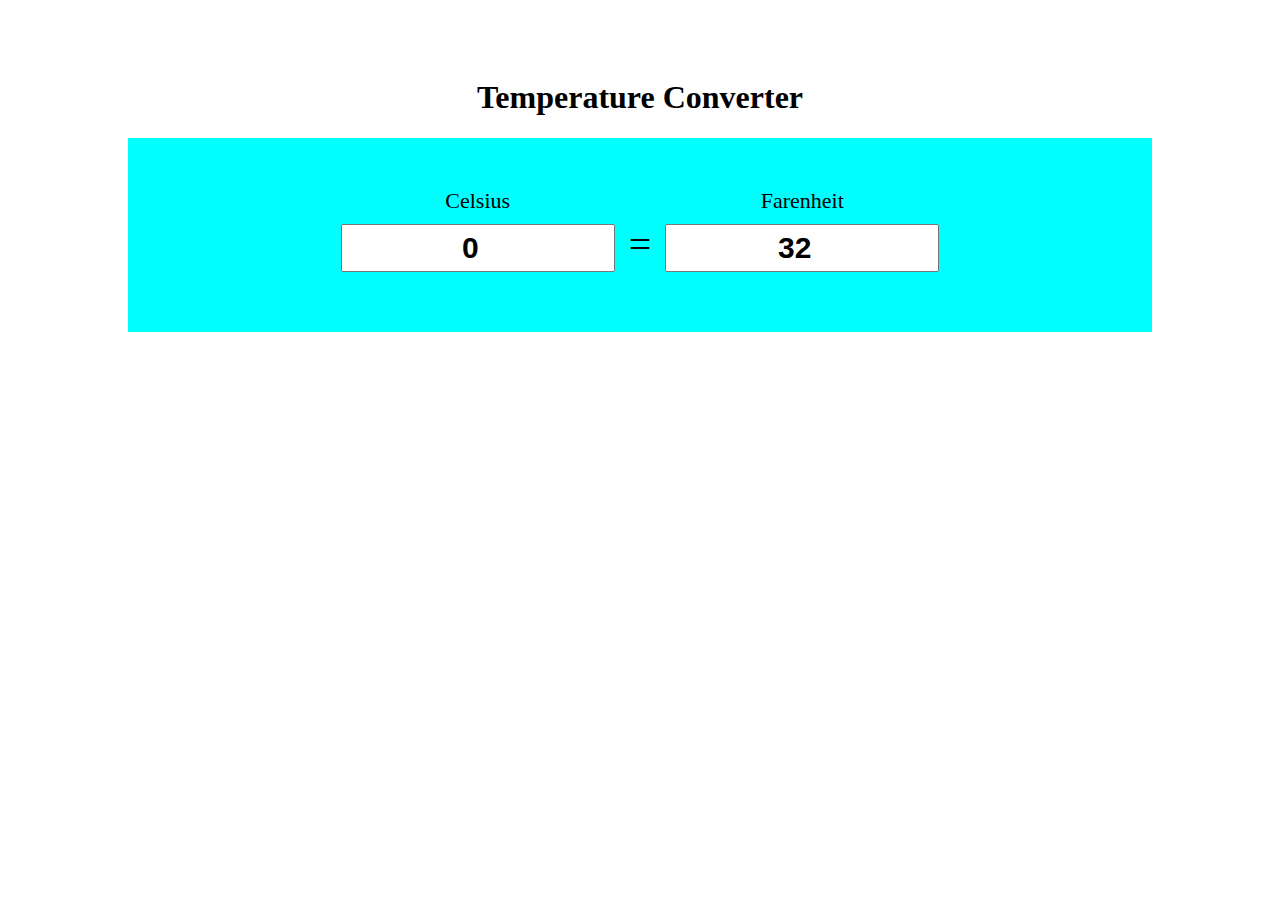
<file: Celsius_to_farenheit/index.html>
<!DOCTYPE html>
<html lang="en">
<head>
    <meta charset="UTF-8">
    <meta http-equiv="X-UA-Compatible" content="IE=edge">
    <meta name="viewport" content="width=device-width, initial-scale=1.0">
    <title>Converter</title>
    <style>
        body{
            padding: 50px 120px;
        }
    .container{
        background-color: aqua;
        padding: 50px;
        text-align: center;
    }
    .input_div{
        display: inline-block;
    }
    input{
        margin: 10px;
        font-size:30px;
        padding: 5px 10px;
        font-weight: bold;
        width: 250px;
        text-align: center;
    }
    .equal{
        font-size: 40px;
    }
    label{
        
        font-size: 22px;
    }
    </style>
</head>
<body>
    <center><h1>Temperature Converter</h1></center>
    <div class="container">
            <div class="input_div">
            <label >Celsius</label><br>
            <input type="number" value="0" id="cel">
        </div>
        <div class="input_div equal">=</div>
        <div class="input_div">
            <label >Farenheit</label><br>
            <input type="number" value="32" id="fah">
        </div> 
    </div>
  <script>
    var cel=document.getElementById('cel');
    var fah=document.getElementById('fah');
    cel.addEventListener('input',function(){
        let c=this.value;
        let f=(c * 9/5) + 32 ;
        if(!Number.isInteger(f)){
             f=f.toFixed(4);
        }
        fah.value=f;
    });
    fah.addEventListener('input',function(){
        let f=this.value;
        let c=(f-32) * 5/9;
        if(!Number.isInteger(c)){
             c=c.toFixed(4);
        }
        cel.value=c;
    });
  </script>
</body>
</html>
</file>
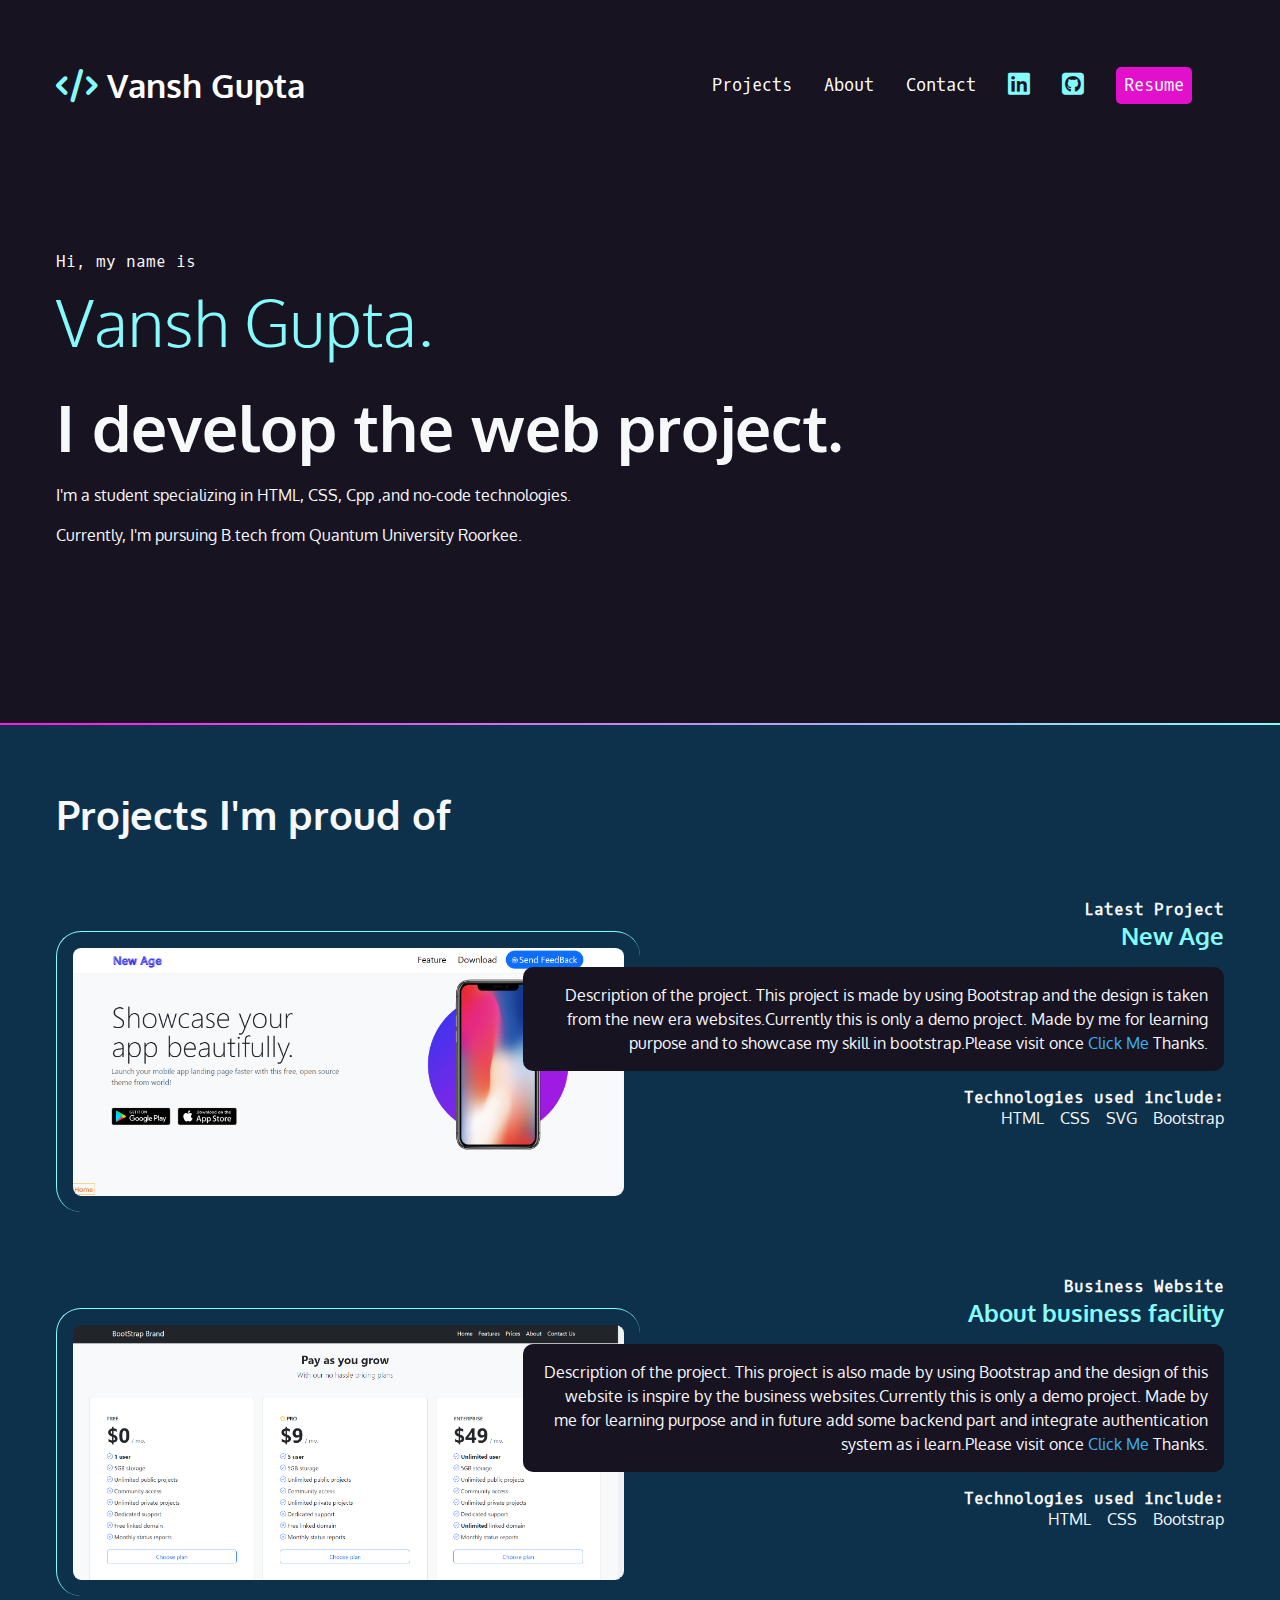
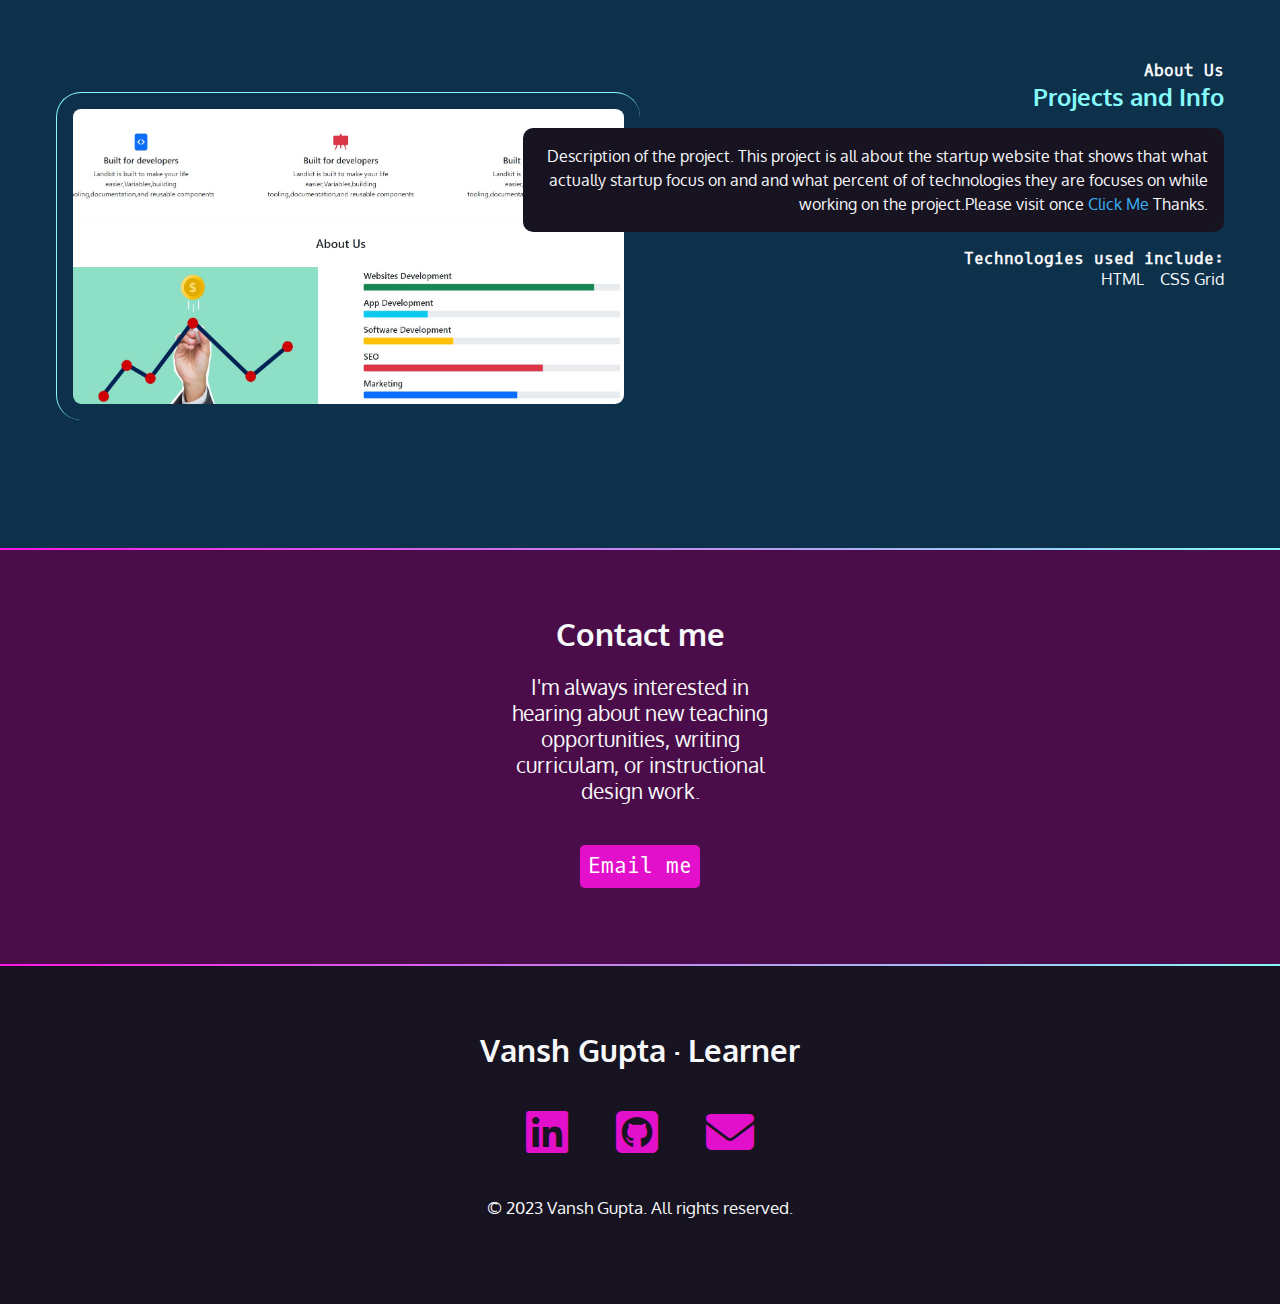
<file: Personal-Portfolio/index.html>
<!DOCTYPE html>
<html lang="en">
<head>
    <meta charset="UTF-8">
    <meta http-equiv="X-UA-Compatible" content="IE=edge">
    <meta name="viewport" content="width=device-width, initial-scale=1.0">
    <link rel="website icon" type="png" href="favicon.png">
    <title>Vansh Gupta Portfolio Website</title>
    <link rel="preconnect" href="https://fonts.googleapis.com">
<link rel="preconnect" href="https://fonts.gstatic.com" crossorigin>
<link href="https://fonts.googleapis.com/css2?family=Oxygen&family=Oxygen+Mono&display=swap" rel="stylesheet">
<link rel="stylesheet" href="https://cdnjs.cloudflare.com/ajax/libs/font-awesome/6.2.1/css/all.min.css">
    <link rel="stylesheet" href="css/style.css">
    
</head>
<body>
    <nav>
        <ul>
          <li><h1><a href="index.html">
            <span class="fas fa-code" aria-hidden="true"></span>
             Vansh Gupta</a></h1></li>
          <li><a href="#projects">Projects</a></li>
          <li><a href="about.html">About</a></li>
          <li><a href="#contact">Contact</a></li>
          <li><a href="https://www.linkedin.com/in/vansh-gupta-b220961b7/" target="_blank"> <span class="fa-brands fa-linkedin"></span>
            <span class="sr-only"> LinkedIn</span>
            </a></li>
           <li><a href="https://github.com/goyalvansh4" target="_blank">
             <span class="fab fa-github-square" aria-hidden="true"></span>
              <span class="sr-only">Github</span>
                
              </a></li>
           <li><a href="https://drive.google.com/file/d/1OSydzYDEHcjg971T1Pc4qcGYJlW-d8Zr/view?usp=drive_link" target="_blank" class="button">Resume<a></li>
        </ul>
      </nav>
        <!-- Intro Parts -->
      <section id="intro">
        <p class="name">Hi, my name is <span>Vansh Gupta.</span></p>
      
      <h2>I  develop  the web project.</h2>
      
        <p>I'm  a student specializing in HTML, CSS, Cpp ,and no-code technologies.</p>
      
        <p>Currently, I'm pursuing B.tech from Quantum University Roorkee.</p>
      </section>
      <div class="gradient"></div>
      <!-- project section-->
      <div class="section-blue">
        <section id="projects">
          <h2>Projects I'm proud of</h2>
          <article>
            <div class="text">
              <h4>Latest Project</h4>
              <h3>New Age</h3>
              <p class="blackbox">Description of the project. This project is made by using Bootstrap and the design is taken from the new era websites.Currently this is only a demo project.
                 Made by me for learning purpose and to showcase my skill in bootstrap.Please visit once  <a id="link" href="https://goyalvansh4.github.io/Bootsrap-Projects/New_Age/index.html" target="_blank">Click Me </a> Thanks.</p>
              <h4>Technologies used include:</h4>
              <ul>
                <li>HTML</li>
                <li>CSS</li>
                <li>SVG</li>
                <li>Bootstrap</li>
              </ul>
            </div>
              <img src="img/New_project2.png" alt="NewAge." />
          </article>
          <article>
            <div class="text">
              <h4>Business Website</h4>
              <h3>About business facility</h3>
              <p class="blackbox">
                Description of the project. This project is also made by using Bootstrap and the design of this website is inspire by the business websites.Currently this is only a demo project.
                Made by me for learning purpose and in future add some backend part and integrate authentication system as i learn.Please visit once
                <a id="link" href="https://goyalvansh4.github.io/Bootsrap-Projects/Business_Website/index.html" target="_blank">Click Me </a> Thanks.
              </p>
              <h4>Technologies used include:</h4>
              <ul>
                <li>HTML</li>
                <li>CSS</li>
                <li>Bootstrap</li>
              </ul>
            </div>
            <img src="img/New_project1.png" alt="Business" />
          </article>
          <article>
            <div class="text">
              <h4>About Us</h4>
              <h3>Projects and Info</h3>
              <p class="blackbox">
                Description of the project. This project is all about the startup website that shows that what actually startup focus on and 
                and what percent of of technologies they are focuses on while working on the project.Please visit once
                <a id="link"  href="https://github.com/goyalvansh4/dev1.github.io" target="_blank">Click Me </a> Thanks.
              </p>
              <h4>Technologies used include:</h4>
              <ul>
                <li>HTML</li>
                <li>CSS Grid</li>
              </ul>
            </div>
              <img src="img/screenshot3.jpg" alt="Screenshot of the Developer." />
          </article>
        </section>
        </div>
        <div class="gradient"></div>
      <!-- contact section -->
      <div class="section-plum">
      <section id="contact">
        <h2>Contact me</h2>
        <p>
          I'm always interested in hearing about new teaching opportunities, writing curriculam, or instructional design work.
        </p>
        <p><a href="mailto:vanshgupta7668@gmail.com" class="button">Email me</a></p>
      </section> 
    </div>
    <div class="gradient"></div>
        <!-- footer section -->
        <footer>
        <h2>Vansh Gupta &middot; Learner</h2>
        <ul>
          <li>
            <a href="https://www.linkedin.com/in/vansh-gupta-b220961b7/" target="_blank">
              <span class="fab fa-linkedin" aria-hidden="true"></span>
              <span class="sr-only">LinkedIn</span>
            </a>
          </li>
          <li>
            <a href="https://github.com/goyalvansh4" target="_blank">
              <span class="fab fa-github-square" aria-hidden="true"></span>
              <span class="sr-only">Github</span>
            </a>
          </li>
          <li>
            <a href="mailto:vanshgupta7668@gmail.com">
              <span class="fas fa-envelope" aria-hidden="true"></span>
              <span class="sr-only">Email</span>
            </a>
          </li>
        </ul>
        <p><small>&copy; 2023 Vansh Gupta. All rights reserved.</small></p>
      </footer>
</body>
</html>
</file>
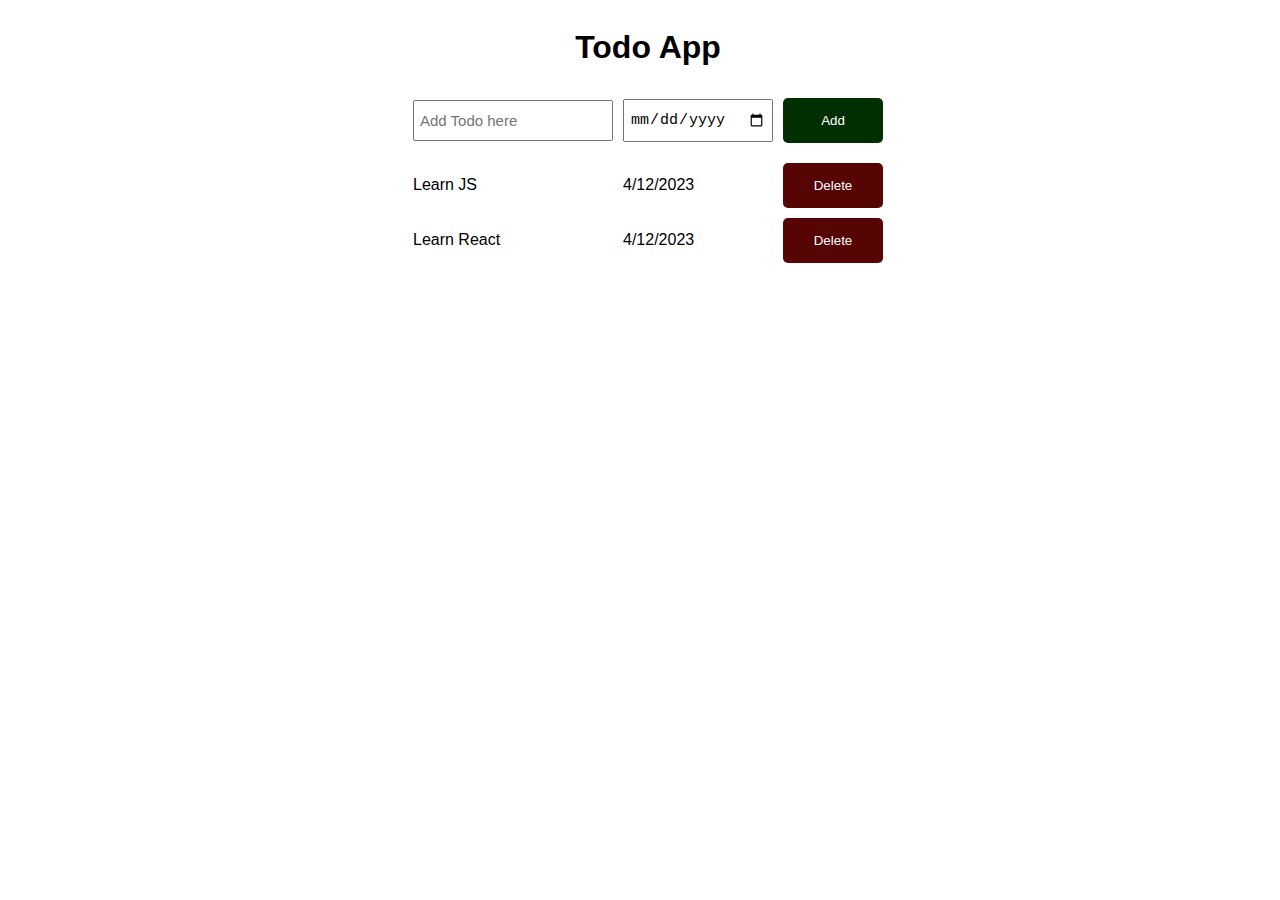
<file: todo-list/index.html>
<!DOCTYPE html>
<html lang="en">
<head>
  <meta charset="UTF-8">
  <meta name="viewport" content="width=device-width, initial-scale=1.0">
  <title>TODO LIST</title>
  <link rel="stylesheet" href="style.css">
</head>
<body>
  <h1 id="main-heading">Todo App</h1>
  <div class="grid-container">
    <input type="text"  id="todo-input" placeholder="Add Todo here">
    <input type="date"  id="todo-date">
    <button class="btn-todo" onclick="addTodo()">Add</button>
  </div>
      
  <div class="todo-container grid-container"></div>
    <!-- <p id="todo-items"></p> -->
    <script src="script.js"></script>
</body>
</html>
</file>
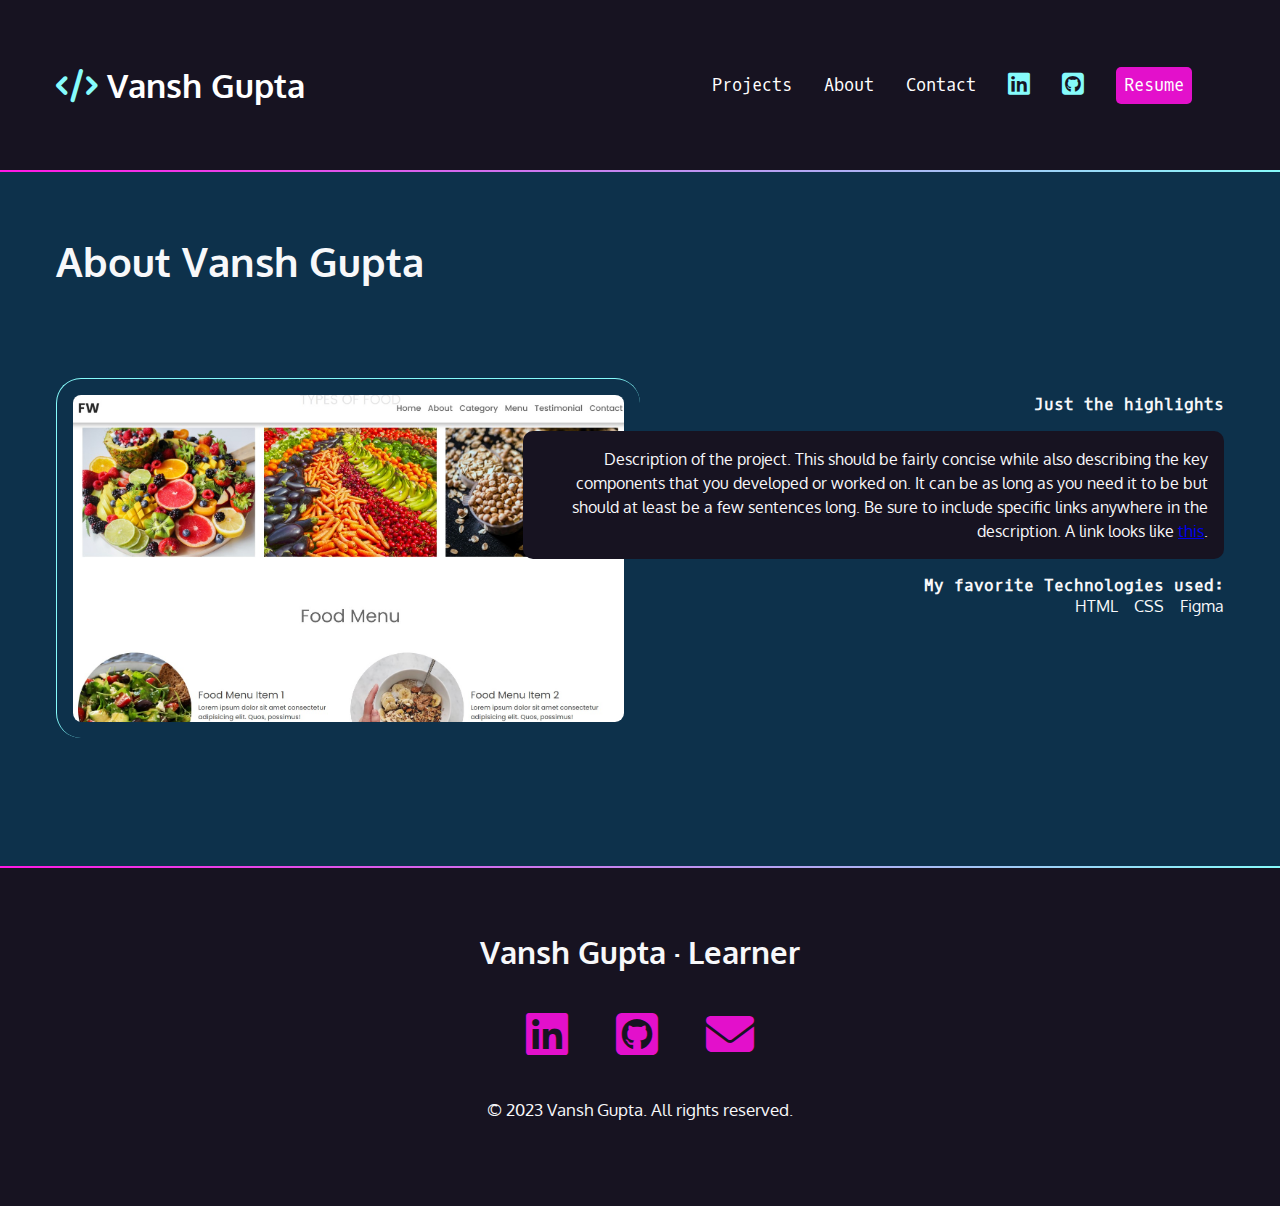
<file: Personal-Portfolio/about.html>
<!DOCTYPE html>
<html lang="en">
<head>
    <meta charset="UTF-8">
    <meta http-equiv="X-UA-Compatible" content="IE=edge">
    <meta name="viewport" content="width=device-width, initial-scale=1.0">
    <link rel="website icon" type="png" href="favicon.png">
    <title>About Page</title>
    <link rel="preconnect" href="https://fonts.googleapis.com">
<link rel="preconnect" href="https://fonts.gstatic.com" crossorigin>
<link href="https://fonts.googleapis.com/css2?family=Oxygen&family=Oxygen+Mono&display=swap" rel="stylesheet">
<link rel="stylesheet" href="https://cdnjs.cloudflare.com/ajax/libs/font-awesome/6.2.1/css/all.min.css">
    <link rel="stylesheet" href="css/styles2.css">
</head>
<body>
    <nav>
        <ul>
          <li><h1><a href="index.html">
            <span class="fas fa-code" aria-hidden="true"></span>
             Vansh Gupta</a></h1></li>
          <li><a href="#projects">Projects</a></li>
          <li><a href="about.html">About</a></li>
          <li><a href="index.html">Contact</a></li>
          <li><a href="https://www.linkedin.com/in/vansh-gupta-b220961b7/" target="_blank"> <span class="fa-brands fa-linkedin"></span>
            <span class="sr-only"> LinkedIn</span>
            </a></li>
           <li><a href="https://github.com/goyalvansh4" target="_blank">
             <span class="fab fa-github-square" aria-hidden="true"></span>
              <span class="sr-only">Github</span>
                
              </a></li>
           <li><a href="https://goyalvansh4.github.io/Resume/" target="_blank" class="button">Resume<a></li>
        </ul>
      </nav>
      <div class="gradient"></div>
      <div class="section-blue">
        <section id="projects">
          <h2>About Vansh Gupta</h2>
          <article>
            <div class="text">
              <h4>Just the highlights</h4>
              
              <p class="blackbox">Description of the project. This should be fairly concise while also describing the key components that you developed or worked on.
                 It can be as long as you need it to be but should at least be a few sentences long. Be sure to include specific links anywhere in the description.
                  A link looks like <a href="https://github.com/goyalvansh4/kapuriresto.github.io" target="_blank">this</a>.</p>
              <h4>My favorite Technologies used:</h4>
              <ul>
                <li>HTML</li>
                <li>CSS</li>
                <li>Figma</li>
              </ul>
              
            </div>
              <img src="img/screenshot4.jpg" alt="Screenshot of the Inspire." />
          </article>
          </section>
          </div>
          <div class="gradient"></div>
      <footer>
        <h2>Vansh Gupta &middot; Learner</h2>
        <ul>
          <li>
            <a href="https://www.linkedin.com/in/vansh-gupta-b220961b7/" target="_blank">
              <span class="fab fa-linkedin" aria-hidden="true"></span>
              <span class="sr-only">LinkedIn</span>
            </a>
          </li>
          <li>
            <a href="https://github.com/goyalvansh4" target="_blank">
              <span class="fab fa-github-square" aria-hidden="true"></span>
              <span class="sr-only">Github</span>
            </a>
          </li>
          <li>
            <a href="mailto:vanshgupta7668@gmail.com">
              <span class="fas fa-envelope" aria-hidden="true"></span>
              <span class="sr-only">Email</span>
            </a>
          </li>
        </ul>
        <p><small>&copy; 2023 Vansh Gupta. All rights reserved.</small></p>
      </footer>
</body>
</html>
</file>
<file: Personal-Portfolio/css/style.css>
:root {
  --black: #171321;
  --dkblue: #0d314b;
  --plum: #4b0d49;
  --hotmag: #ff17e4;
  --magenta: #e310cb;
  --aqua: #86fbfb;
  --white: #f7f8fa;
  --font-size: 1.3rem;
  --mono: "Oxygen mono", monospace;
  --sans: Oxygen, sans-serif;
}


/* border box model: https://css-tricks.com/box-sizing/ */

html {
  box-sizing: border-box;
}

*,
*::before,
*::after {
  box-sizing: inherit;
}


/* generic styles for the page */

body {
  padding: 0;
  margin: 0;
  font-family: var(--sans);
  background-color: var(--black);
  color: var(--white);
  font-size: var(--font-size);
}

h1,
h2,
h3 {
  margin: 0;
}


nav a:hover {
  color: var(--hotmag); 
  text-decoration: none;
}
img {
width: 100%;
}


/* background color divs */

.section-plum {
  background-color: var(--plum);
}
.section-blue {
  background-color: var(--dkblue);
}

.gradient {
  background: linear-gradient(90deg, rgba(255, 23, 228, 1) 0%, rgba(134, 251, 251, 1) 100%);
  height: 2px;
}


/* intro styles */

#intro {
  padding: 4rem 1rem 10rem 1rem;
  padding-bottom: 10rem;
  max-width: 1200px;
  margin: 0 auto;
}

#intro p {
  font-size: 1rem;
  line-height: 1.5;
}

#intro .name {
  font-family: var(--mono);
  font-size: 1rem;
}

.name span {
  font-family: var(--sans);
  font-size: 4rem;
  color: var(--aqua);
  display: block;
  font-weight: 300;
}

#intro h2 {
  font-size: 4rem;
}


/* contact section */

#contact {
  width: 18rem;
  text-align: center;
  margin: 0 auto;
  padding: 4rem 0;
}

#contact p:last-child {
  margin-top: 3rem;
}


/* navigation */

nav {
  font-family: var(--mono);
  font-size: 80%;
  padding: 4rem 1rem;
}

nav h1 a {
  font-family: var(--sans);
}

nav ul {
  margin: 0;
  padding: 0;
  list-style-type: none;
  display: flex;
  flex-flow: row wrap;
  justify-content: center;
  align-items: center;
  gap: 2rem;
}

nav li:first-child {
  flex-basis: 100%;
  text-align: center;
}

nav [class*="fa-"] {
  font-size: 150%;
  color: var(--aqua);
}

nav h1 [class*="fa-"] {
  font-size: 100%;
  color: var(--aqua);
}

nav a {
  color: white;
  text-decoration: none;
  display: block;
}

nav a:hover,
nav [class*="fa-"]:hover {
  color: var(--magenta);
}

.button {
  background-color: var(--magenta);
  color: white;
  padding: 0.5rem;
  border-radius: 5px;
  text-decoration: none;
  font-family: var(--mono);
}

.button:hover {
  color: white;
  background-color: var(--hotmag);
}

/* projects section */
#projects {
  padding: 4rem 1rem;
}
#projects h2 {
    font-size: 2.5rem;
    margin-bottom: calc(2.5rem * 1.5);
}
#projects h3 {
    color: var(--aqua);
}

#projects h4 {
  font-size: 1rem;
  font-family: var(--mono);
  margin: 0;
}
.blackbox {
    padding: 1rem;
    border-radius: 10px;
    color: var(--white);
    background-color: var(--black);
    font-size: 1rem;
    line-height: 1.5;
}
#projects ul {
    list-style-type: none;
    padding: 0;
    margin: 0;
    display: flex;
    flex-flow: row wrap;
    justify-content: flex-start;
    gap: 1rem;
    font-size: 1rem;
}
#projects img {
    margin: 2rem 0 4rem 0;
    padding: 1rem;
    border-left: 1px solid var(--aqua);
    border-top: 1px solid var(--aqua);
    border-radius: 25px;
}
#link{
  text-decoration: none;
  color:#38b3f5;
}
/* footer section */

footer {
  text-align: center;
  padding: 4rem 0;
}

footer ul {
  list-style-type: none;
  padding: 0;
  margin: 2rem 0;
  display: flex;
  flex-flow: row wrap;
  justify-content: center;
  gap: 3rem;
  font-size: 3rem;
}
footer ul a{
  color:var(--magenta);
}
@media (min-width: 800px) {
  article {
    display: grid;
    grid-template-columns: repeat(10, 1fr);
  }
  #projects{
    max-width: 1200px;
    margin:0 auto;
  }
  #projects img {
    grid-column: 1/6;
    grid-row: 1/2;
  }
  .text {
    grid-column: 5/11;
    grid-row: 1/2;
    order: 2;
    text-align: right;
  }
  #projects ul {
    justify-content: flex-end;
  }
  
}
@media (min-width: 850px) {
    nav {
        max-width: 1200px;
        margin: 0 auto;
    }
    nav li:first-child {
        flex-basis: auto;
        text-align: left;
        margin-right: auto;
    }
}
</file>
<file: todo-list/style.css>
body{
  font-family:Arial;
  width:100%;
  height: 100%;
  display: grid;
  place-items: center;
}
#main-heading{
  text-align: center;
}
.grid-container{
  margin:10px 0;
  display:grid;
  grid-template-columns: 200px 150px 100px;
  column-gap: 10px;
  row-gap: 10px;
  align-items: center;
  /* margin-top: 10px; */
}
#todo-input,#todo-date{
  font-size: 15px;
  padding: 10px 5px;
}

.btn-delete{
  background-color: rgb(87,4, 4);
  color:white;
  border:none;
  border-radius: 5px;
  padding: 15px 0px;
  cursor:pointer;
}
.btn-todo{
  background-color: rgb(1, 47, 1);
  color:white;
  border:none;
  border-radius: 5px;
  padding: 15px 0px;
  cursor:pointer;
}
</file>
<file: Personal-Portfolio/css/styles2.css>
:root {
    --black: #171321;
    --dkblue: #0d314b;
    --plum: #4b0d49;
    --hotmag: #ff17e4;
    --magenta: #e310cb;
    --aqua: #86fbfb;
    --white: #f7f8fa;
    --font-size: 1.3rem;
    --mono: "Oxygen mono", monospace;
    --sans: Oxygen, sans-serif;
  }
  
  
  /* border box model: https://css-tricks.com/box-sizing/ */
  
  html {
    box-sizing: border-box;
  }
  
  *,
  *::before,
  *::after {
    box-sizing: inherit;
  }
  
  
  /* generic styles for the page */
  
  body {
    padding: 0;
    margin: 0;
    font-family: var(--sans);
    background-color: var(--black);
    color: var(--white);
    font-size: var(--font-size);
  }
  
  h1,
  h2,
  h3 {
    margin: 0;
  }
  
  
  nav a:hover {
    color: var(--hotmag); 
    text-decoration: none;
  }
  img {
  width: 100%;
  }
  
  
  /* background color divs */
  
  .section-plum {
    background-color: var(--plum);
  }
  .section-blue {
    background-color: var(--dkblue);
  }
  
  .gradient {
    background: linear-gradient(90deg, rgba(255, 23, 228, 1) 0%, rgba(134, 251, 251, 1) 100%);
    height: 2px;
  }
  /* navigation */

nav {
    font-family: var(--mono);
    font-size: 80%;
    padding: 4rem 1rem;
  }
  
  nav h1 a {
    font-family: var(--sans);
  }
  
  nav ul {
    margin: 0;
    padding: 0;
    list-style-type: none;
    display: flex;
    flex-flow: row wrap;
    justify-content: center;
    align-items: center;
    gap: 2rem;
  }
  
  nav li:first-child {
    flex-basis: 100%;
    text-align: center;
  }
  
  nav [class*="fa-"] {
    font-size: 150%;
    color: var(--aqua);
  }
  
  nav h1 [class*="fa-"] {
    font-size: 100%;
    color: var(--aqua);
  }
  
  nav a {
    color: white;
    text-decoration: none;
    display: block;
  }
  
  nav a:hover,
  nav [class*="fa-"]:hover {
    color: var(--magenta);
  }
  
  .button {
    background-color: var(--magenta);
    color: white;
    padding: 0.5rem;
    border-radius: 5px;
    text-decoration: none;
    font-family: var(--mono);
  }
  
  .button:hover {
    color: white;
    background-color: var(--hotmag);
  }
  /* projects section */
#projects {
    padding: 4rem 1rem;
  }
  #projects h2 {
      font-size: 2.5rem;
      margin-bottom: calc(2.5rem * 1.5);
  }
  #projects h3 {
      color: var(--aqua);
  }
  
  #projects h4 {
    font-size: 1rem;
    font-family: var(--mono);
    margin: 0;
  }
  .blackbox {
      padding: 1rem;
      border-radius: 10px;
      color: var(--white);
      background-color: var(--black);
      font-size: 1rem;
      line-height: 1.5;
  }
  
  #projects ul {
      list-style-type: none;
      padding: 0;
      margin: 0;
      display: flex;
      flex-flow: row wrap;
      justify-content: flex-start;
      gap: 1rem;
      font-size: 1rem;
  }
  #projects img {
      margin: 2rem 0 4rem 0;
      padding: 1rem;
      border-left: 1px solid var(--aqua);
      border-top: 1px solid var(--aqua);
      border-radius: 25px;
  }
  
  /* footer section */
  
  footer {
    text-align: center;
    padding: 4rem 0;
  }
  
  footer ul {
    list-style-type: none;
    padding: 0;
    margin: 2rem 0;
    display: flex;
    flex-flow: row wrap;
    justify-content: center;
    gap: 3rem;
    font-size: 3rem;
  }
  footer ul a{
    color:var(--magenta);
  }
  @media (min-width: 800px) {
    article {
      display: grid;
      grid-template-columns: repeat(10, 1fr);
    }
    #projects{
      max-width: 1200px;
      margin:0 auto;
    }
    #projects img {
      grid-column: 1/6;
      grid-row: 1/2;
    }
    .text {
      grid-column: 5/11;
      grid-row: 1/2;
      order: 2;
      text-align: right;
      margin-top: 3rem;
    }
    #projects ul {
      justify-content: flex-end;
    }
}
@media (min-width: 850px) {
    nav {
        max-width: 1200px;
        margin: 0 auto;
    }
    nav li:first-child {
        flex-basis: auto;
        text-align: left;
        margin-right: auto;
    }
}
</file>
